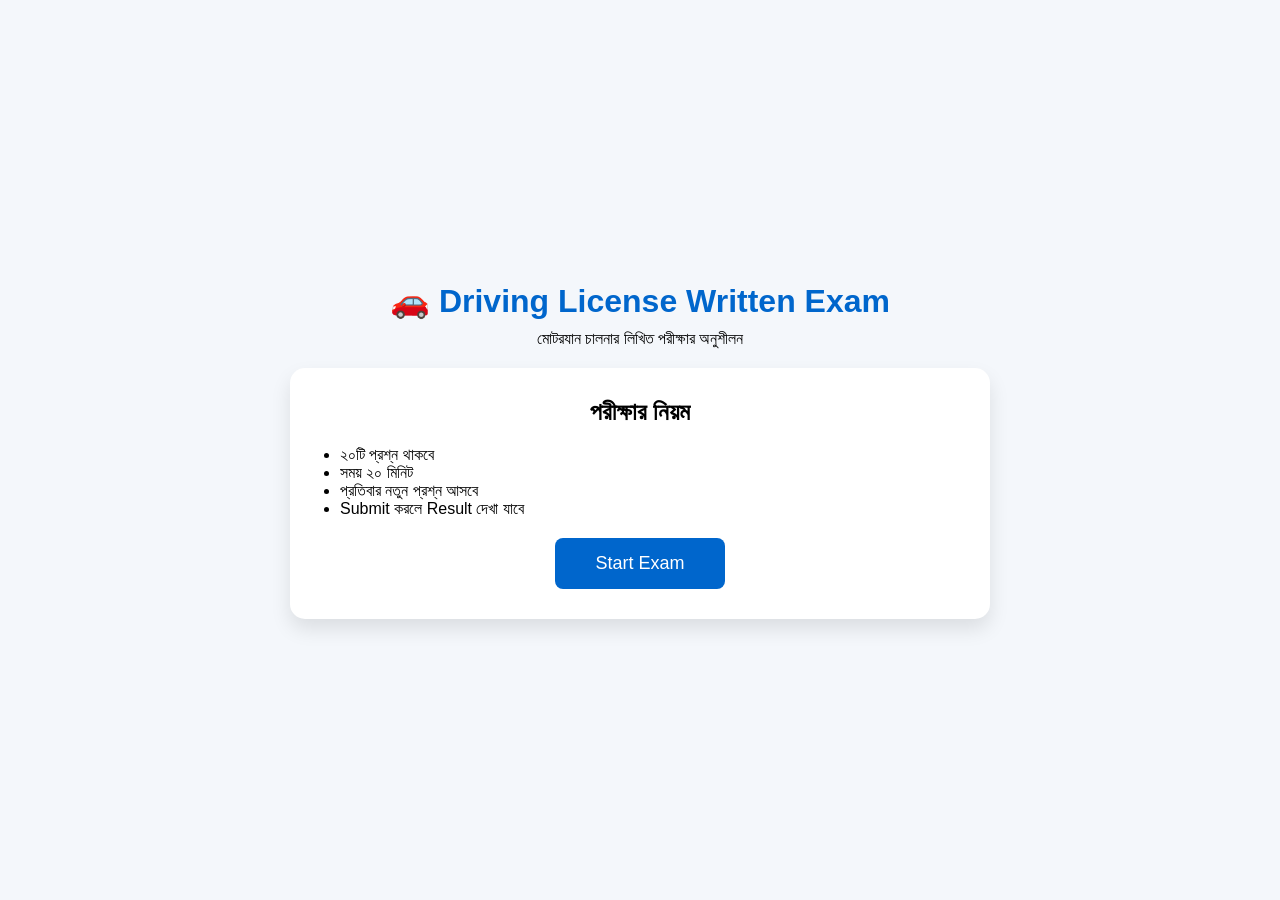
<file: index.html>
<!DOCTYPE html>
<html lang="bn">
<head>

<meta charset="UTF-8">
<meta name="viewport" content="width=device-width, initial-scale=1.0">

<title>Driving License Exam</title>

<link rel="stylesheet" href="css/style.css">

</head>

<body>

<div class="container">

<h1>🚗 Driving License Written Exam</h1>

<p>

মোটরযান চালনার লিখিত পরীক্ষার অনুশীলন

</p>

<div class="card">

<h2>পরীক্ষার নিয়ম</h2>

<ul>

<li>২০টি প্রশ্ন থাকবে</li>

<li>সময় ২০ মিনিট</li>

<li>প্রতিবার নতুন প্রশ্ন আসবে</li>

<li>Submit করলে Result দেখা যাবে</li>

</ul>

<a href="exam.html">

<button>

Start Exam

</button>

</a>

</div>

</div>

</body>

</html>
</file>
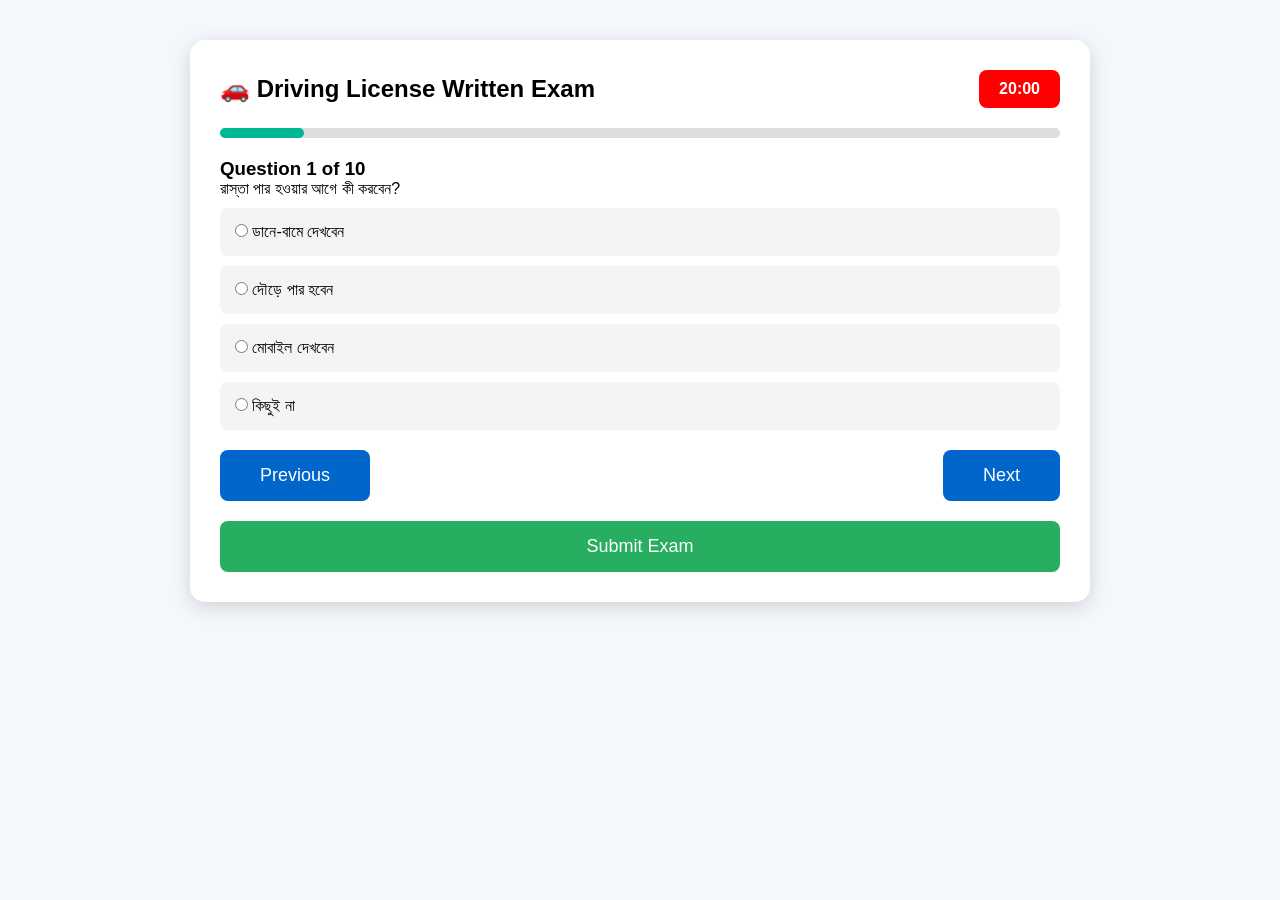
<file: exam.html>
<!DOCTYPE html>
<html lang="bn">
<head>
    <meta charset="UTF-8">
    <meta name="viewport" content="width=device-width, initial-scale=1.0">
    <title>Driving License Exam</title>

    <link rel="stylesheet" href="css/style.css">
</head>

<body>

<div class="exam-container">

    <div class="header">

        <h2>🚗 Driving License Written Exam</h2>

        <div id="timer">20:00</div>

    </div>

    <div class="progress">

        <div id="progressBar"></div>

    </div>

    <h3 id="questionNumber"></h3>

    <div id="question"></div>

    <div id="options"></div>

    <div class="buttons">

        <button onclick="previousQuestion()">
            Previous
        </button>

        <button onclick="nextQuestion()">
            Next
        </button>

    </div>

    <button id="submitBtn" onclick="submitExam()">

        Submit Exam

    </button>

</div>

<script src="js/questions.js"></script>
<script src="js/exam.js"></script>

</body>
</html>
</file>
<file: css/style.css>
*{
margin:0;
padding:0;
box-sizing:border-box;
font-family:Arial,sans-serif;
}

body{

background:#f4f7fb;

display:flex;

justify-content:center;

align-items:center;

height:100vh;

}

.container{

width:90%;

max-width:700px;

text-align:center;

}

.card{

background:white;

padding:30px;

border-radius:15px;

box-shadow:0 10px 20px rgba(0,0,0,.1);

margin-top:20px;

}

h1{

color:#0066cc;

margin-bottom:10px;

}

p{

margin-bottom:20px;

}

ul{

text-align:left;

margin:20px;

}

button{

padding:15px 40px;

background:#0066cc;

color:white;

border:none;

border-radius:8px;

font-size:18px;

cursor:pointer;

transition:.3s;

}

button:hover{

background:#004d99;

}
.exam-container{

width:90%;

max-width:900px;

margin:auto;

margin-top:40px;

background:#fff;

padding:30px;

border-radius:15px;

box-shadow:0 5px 20px rgba(0,0,0,.15);

}

.header{

display:flex;

justify-content:space-between;

align-items:center;

margin-bottom:20px;

}

#timer{

background:red;

color:white;

padding:10px 20px;

border-radius:8px;

font-weight:bold;

}

.progress{

height:10px;

background:#ddd;

border-radius:20px;

margin-bottom:20px;

}

#progressBar{

height:100%;

width:0;

background:#00b894;

border-radius:20px;

transition:.3s;

}

.option{

display:block;

padding:15px;

margin:10px 0;

background:#f4f4f4;

border-radius:8px;

cursor:pointer;

}

.option:hover{

background:#dfe6e9;

}

.buttons{

display:flex;

justify-content:space-between;

margin-top:20px;

}

#submitBtn{

margin-top:20px;

width:100%;

background:#27ae60;

}
</file>
